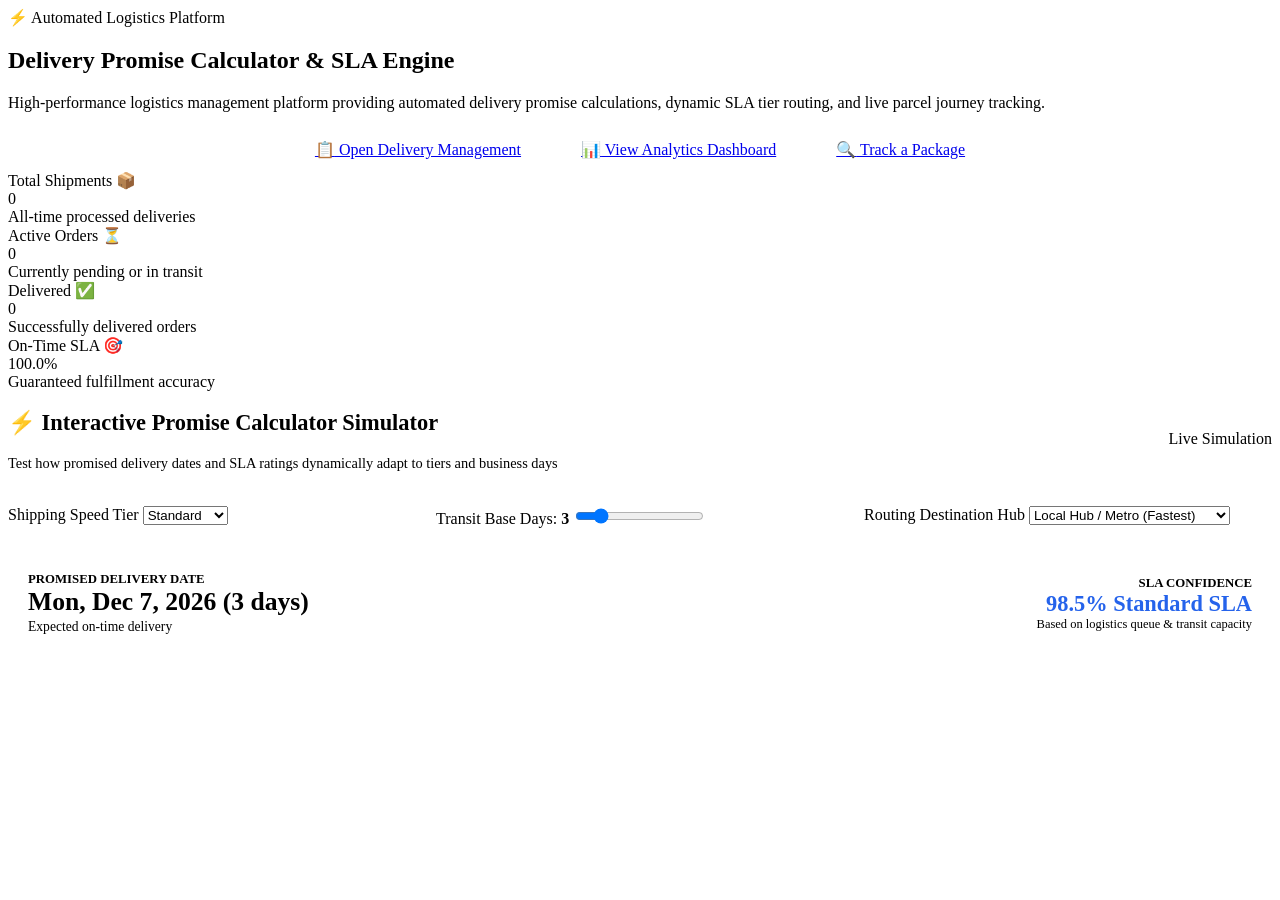
<file: src/main/resources/templates/index.html>
<!DOCTYPE html>
<html lang="en" xmlns:th="http://www.thymeleaf.org">
<head>
    <meta charset="UTF-8">
    <meta name="viewport" content="width=device-width, initial-scale=1.0">
    <title>Delivery Promise Calculator - Enterprise Logistics Platform</title>
    <link rel="stylesheet" th:href="@{/css/styles.css}">
</head>
<body>
    <div th:replace="~{fragments/navbar :: navbar('home')}"></div>

    <div class="container">
        <!-- Hero Section -->
        <section class="hero">
            <div class="hero-tag">
                <span>⚡</span> Automated Logistics Platform
            </div>
            <h1 class="hero-title">
                Delivery Promise <span class="gradient-text">Calculator & SLA Engine</span>
            </h1>
            <p class="hero-desc">
                High-performance logistics management platform providing automated delivery promise calculations, 
                dynamic SLA tier routing, and live parcel journey tracking.
            </p>

            <div style="display: flex; gap: 12px; justify-content: center; flex-wrap: wrap;">
                <a href="/deliveries" class="btn btn-primary" style="font-size: 1rem; padding: 12px 24px;">
                    <span>📋</span> Open Delivery Management
                </a>
                <a href="/dashboard" class="btn btn-secondary" style="font-size: 1rem; padding: 12px 24px;">
                    <span>📊</span> View Analytics Dashboard
                </a>
                <a href="/track" class="btn btn-secondary" style="font-size: 1rem; padding: 12px 24px;">
                    <span>🔍</span> Track a Package
                </a>
            </div>
        </section>

        <!-- KPI Metrics Grid -->
        <div class="kpi-grid">
            <div class="kpi-card">
                <div class="kpi-header">
                    <span class="kpi-label">Total Shipments</span>
                    <span class="kpi-icon">📦</span>
                </div>
                <div class="kpi-value" th:text="${total}">0</div>
                <div class="kpi-meta">All-time processed deliveries</div>
            </div>

            <div class="kpi-card">
                <div class="kpi-header">
                    <span class="kpi-label">Active Orders</span>
                    <span class="kpi-icon">⏳</span>
                </div>
                <div class="kpi-value" th:text="${pending}">0</div>
                <div class="kpi-meta">Currently pending or in transit</div>
            </div>

            <div class="kpi-card">
                <div class="kpi-header">
                    <span class="kpi-label">Delivered</span>
                    <span class="kpi-icon">✅</span>
                </div>
                <div class="kpi-value" th:text="${delivered}">0</div>
                <div class="kpi-meta">Successfully delivered orders</div>
            </div>

            <div class="kpi-card">
                <div class="kpi-header">
                    <span class="kpi-label">On-Time SLA</span>
                    <span class="kpi-icon">🎯</span>
                </div>
                <div class="kpi-value">
                    <span th:text="${slaRate}">100.0</span>%
                </div>
                <div class="kpi-meta">Guaranteed fulfillment accuracy</div>
            </div>
        </div>

        <!-- Interactive Promise Date Calculator Simulator Widget -->
        <div class="calc-simulator">
            <div style="display: flex; align-items: center; justify-content: space-between; margin-bottom: 20px; flex-wrap: wrap; gap: 12px;">
                <div>
                    <h2 style="font-size: 1.4rem; font-weight: 800;">⚡ Interactive Promise Calculator Simulator</h2>
                    <p style="color: var(--text-secondary); font-size: 0.9rem;">Test how promised delivery dates and SLA ratings dynamically adapt to tiers and business days</p>
                </div>
                <span class="hero-tag" style="margin: 0;">Live Simulation</span>
            </div>

            <div style="display: grid; grid-template-columns: repeat(auto-fit, minmax(240px, 1fr)); gap: 20px; margin-bottom: 24px;">
                <div class="form-group">
                    <label class="form-label">Shipping Speed Tier</label>
                    <select id="simTier" onchange="runSim()">
                        <option value="STANDARD" selected>Standard</option>
                        <option value="EXPRESS">Express</option>
                        <option value="SAME_DAY">Same Day</option>
                        <option value="ECONOMY">Economy</option>
                    </select>
                </div>

                <div class="form-group">
                    <label class="form-label">Transit Base Days: <span id="daysVal" style="font-weight: 800; color: var(--primary);">3</span></label>
                    <input type="range" id="simDays" min="1" max="14" value="3" oninput="document.getElementById('daysVal').innerText = this.value; runSim();">
                </div>

                <div class="form-group">
                    <label class="form-label">Routing Destination Hub</label>
                    <select id="simZone" onchange="runSim()">
                        <option value="Metro">Local Hub / Metro (Fastest)</option>
                        <option value="Regional">Regional Tier-2 City (+1 day)</option>
                        <option value="Outstation">Outstation / Remote (+2 days)</option>
                    </select>
                </div>
            </div>

            <!-- Calculated Output Preview Box -->
            <div style="background: var(--bg-surface); border: 1px solid var(--border-color); border-radius: var(--radius-md); padding: 20px; display: flex; align-items: center; justify-content: space-between; flex-wrap: wrap; gap: 16px;">
                <div>
                    <div style="font-size: 0.8rem; font-weight: 700; color: var(--text-muted); text-transform: uppercase;">Promised Delivery Date</div>
                    <div id="simDate" style="font-size: 1.6rem; font-weight: 800; color: var(--primary);">Calculating...</div>
                    <div id="simDesc" style="font-size: 0.85rem; color: var(--text-secondary); margin-top: 2px;">Expected on-time delivery</div>
                </div>

                <div style="text-align: right;">
                    <div style="font-size: 0.8rem; font-weight: 700; color: var(--text-muted); text-transform: uppercase;">SLA Confidence</div>
                    <div id="simConfidence" style="font-size: 1.4rem; font-weight: 800; color: var(--status-delivered);">99.4% Low Risk</div>
                    <div style="font-size: 0.78rem; color: var(--text-muted);">Based on logistics queue & transit capacity</div>
                </div>
            </div>
        </div>


    </div>

    <script>
        function runSim() {
            const tier = document.getElementById('simTier').value;
            let days = parseInt(document.getElementById('simDays').value, 10);
            const zone = document.getElementById('simZone').value;

            if (zone === 'Regional') days += 1;
            if (zone === 'Outstation') days += 2;

            let finalDays = days;
            if (tier === 'SAME_DAY') finalDays = 0;
            else if (tier === 'EXPRESS') finalDays = Math.max(1, Math.min(days, 2));
            else if (tier === 'ECONOMY') finalDays = days + 2;

            const target = new Date();
            target.setDate(target.getDate() + finalDays);

            const options = { weekday: 'short', year: 'numeric', month: 'short', day: 'numeric' };
            document.getElementById('simDate').innerText = target.toLocaleDateString('en-US', options) + ' (' + finalDays + ' days)';

            if (finalDays <= 1) {
                document.getElementById('simConfidence').innerText = '99.8% Priority Fast Track';
                document.getElementById('simConfidence').style.color = '#059669';
            } else if (finalDays <= 4) {
                document.getElementById('simConfidence').innerText = '98.5% Standard SLA';
                document.getElementById('simConfidence').style.color = '#2563eb';
            } else {
                document.getElementById('simConfidence').innerText = '94.2% Surface Cargo';
                document.getElementById('simConfidence').style.color = '#d97706';
            }
        }
        runSim();
    </script>
</body>
</html>
</file>
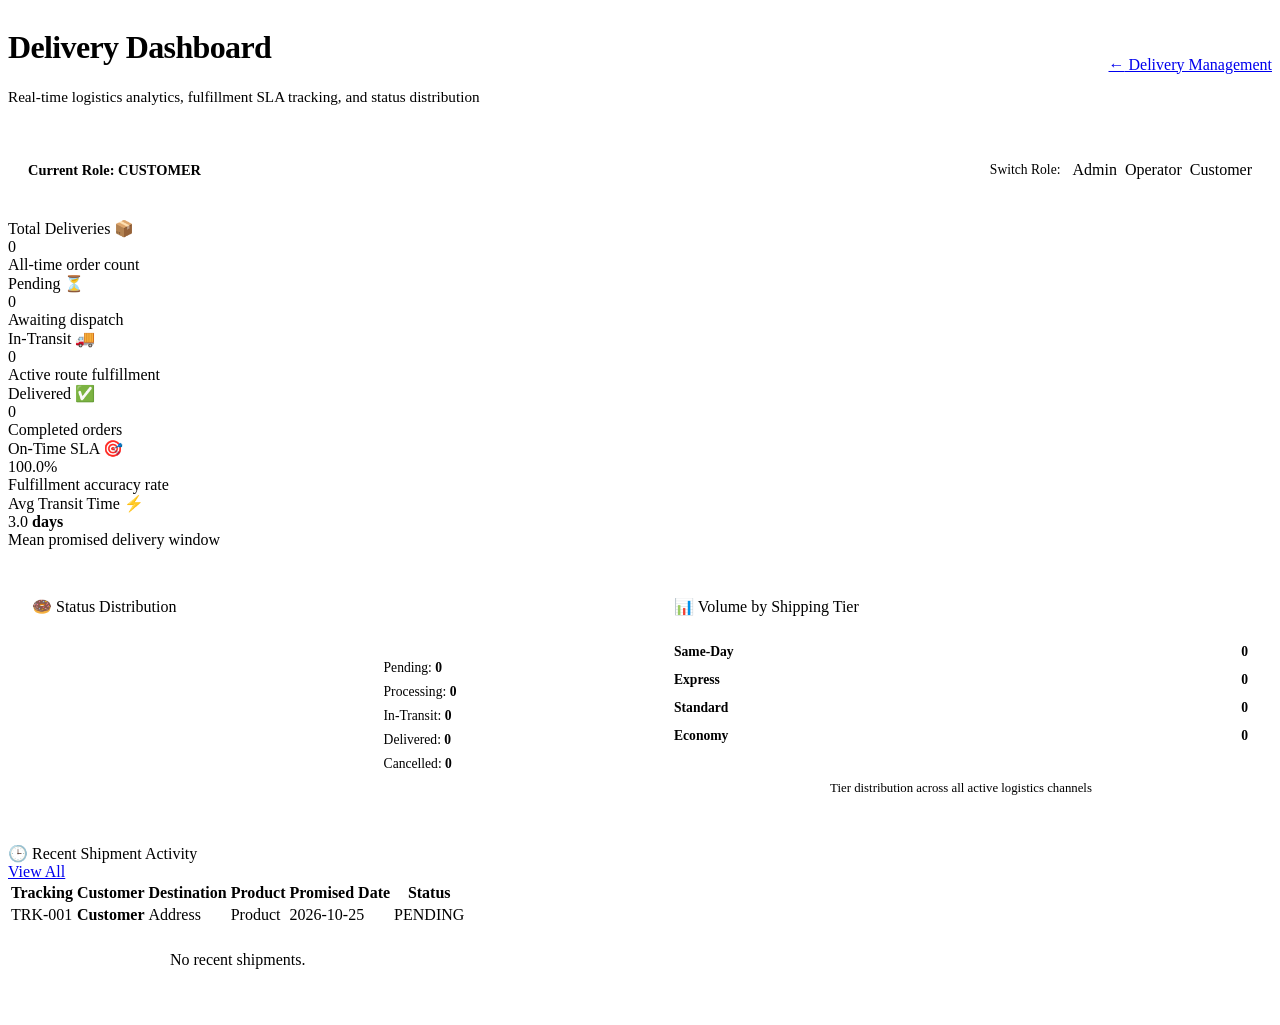
<file: src/main/resources/templates/dashboard.html>
<!DOCTYPE html>
<html lang="en" xmlns:th="http://www.thymeleaf.org">
<head>
    <meta charset="UTF-8">
    <meta name="viewport" content="width=device-width, initial-scale=1.0">
    <title>Delivery Dashboard - PromiseFlow</title>
    <link rel="stylesheet" th:href="@{/css/styles.css}">
    <style>
        .chart-grid {
            display: grid;
            grid-template-columns: repeat(auto-fit, minmax(320px, 1fr));
            gap: 20px;
            margin: 24px 0;
        }
        .chart-card {
            background: var(--bg-card);
            border: 1px solid var(--border-color);
            border-radius: var(--radius-md);
            padding: 24px;
            display: flex;
            flex-direction: column;
            justify-content: space-between;
        }
        .bar-row {
            display: flex;
            align-items: center;
            gap: 12px;
            margin-bottom: 12px;
            font-size: 0.85rem;
        }
        .bar-label {
            width: 90px;
            font-weight: 600;
            color: var(--text-secondary);
        }
        .bar-track {
            flex: 1;
            height: 12px;
            background: var(--bg-surface);
            border-radius: var(--radius-full);
            overflow: hidden;
            border: 1px solid var(--border-color);
        }
        .bar-fill {
            height: 100%;
            border-radius: var(--radius-full);
            transition: width 0.6s ease;
        }
    </style>
</head>
<body>
    <div th:replace="~{fragments/navbar :: navbar('dashboard')}"></div>

    <div class="container">
        <!-- Header -->
        <div style="display: flex; align-items: center; justify-content: space-between; flex-wrap: wrap; gap: 14px; margin-bottom: 24px;">
            <div>
                <h1 style="font-size: 2rem; font-weight: 800; letter-spacing: -0.02em;">Delivery Dashboard</h1>
                <p style="color: var(--text-secondary); font-size: 0.95rem;">Real-time logistics analytics, fulfillment SLA tracking, and status distribution</p>
            </div>
            <a href="/deliveries" class="btn btn-secondary">
                <span>←</span> Delivery Management
            </a>
        </div>

        <!-- Role Switching Bar (Maintains existing role-bar & role-badge classes) -->
        <div class="card" style="padding: 16px 20px; margin-bottom: 24px; display: flex; align-items: center; justify-content: space-between; flex-wrap: wrap; gap: 12px;">
            <div style="font-size: 0.9rem; font-weight: 600;">
                Current Role: <strong class="role-badge" th:text="${role}">CUSTOMER</strong>
            </div>

            <div style="display: flex; align-items: center; gap: 8px;">
                <span style="color: var(--text-muted); font-size: 0.85rem; margin-right: 4px;">Switch Role:</span>
                <a th:href="@{/role(role='ADMIN', redirect='/dashboard')}" class="btn btn-sm btn-secondary" th:classappend="${role == 'ADMIN'} ? 'btn-primary' : ''">Admin</a>
                <a th:href="@{/role(role='OPERATIONS', redirect='/dashboard')}" class="btn btn-sm btn-secondary" th:classappend="${role == 'OPERATIONS'} ? 'btn-primary' : ''">Operator</a>
                <a th:href="@{/role(role='CUSTOMER', redirect='/dashboard')}" class="btn btn-sm btn-secondary" th:classappend="${role == 'CUSTOMER'} ? 'btn-primary' : ''">Customer</a>
            </div>
        </div>

        <!-- Primary KPI Cards (Maintains cards, card, number classes for backwards compatibility) -->
        <div class="cards kpi-grid">
            <div class="card kpi-card">
                <div class="kpi-header">
                    <span class="kpi-label">Total Deliveries</span>
                    <span class="kpi-icon">📦</span>
                </div>
                <div class="number kpi-value" th:text="${total}">0</div>
                <div class="kpi-meta">All-time order count</div>
            </div>

            <div class="card kpi-card">
                <div class="kpi-header">
                    <span class="kpi-label">Pending</span>
                    <span class="kpi-icon">⏳</span>
                </div>
                <div class="number kpi-value" th:text="${pending}">0</div>
                <div class="kpi-meta">Awaiting dispatch</div>
            </div>

            <div class="card kpi-card">
                <div class="kpi-header">
                    <span class="kpi-label">In-Transit</span>
                    <span class="kpi-icon">🚚</span>
                </div>
                <div class="kpi-value" th:text="${shipped}">0</div>
                <div class="kpi-meta">Active route fulfillment</div>
            </div>

            <div class="card kpi-card">
                <div class="kpi-header">
                    <span class="kpi-label">Delivered</span>
                    <span class="kpi-icon">✅</span>
                </div>
                <div class="number kpi-value" th:text="${delivered}">0</div>
                <div class="kpi-meta">Completed orders</div>
            </div>

            <div class="card kpi-card">
                <div class="kpi-header">
                    <span class="kpi-label">On-Time SLA</span>
                    <span class="kpi-icon">🎯</span>
                </div>
                <div class="kpi-value"><span th:text="${slaRate}">100.0</span>%</div>
                <div class="kpi-meta">Fulfillment accuracy rate</div>
            </div>

            <div class="card kpi-card">
                <div class="kpi-header">
                    <span class="kpi-label">Avg Transit Time</span>
                    <span class="kpi-icon">⚡</span>
                </div>
                <div class="kpi-value"><span th:text="${avgDays}">3.0</span> <span style="font-size: 1rem; font-weight: 600;">days</span></div>
                <div class="kpi-meta">Mean promised delivery window</div>
            </div>
        </div>

        <!-- Interactive Charts & Breakdowns -->
        <div class="chart-grid">
            <!-- Chart 1: Status Distribution -->
            <div class="chart-card">
                <div class="card-title" style="margin-bottom: 20px;">
                    <span>🍩</span> Status Distribution
                </div>

                <div style="display: flex; align-items: center; justify-content: center; gap: 24px; flex-wrap: wrap;">
                    <!-- Pure SVG Donut Chart -->
                    <svg width="160" height="160" viewBox="0 0 42 42" style="transform: rotate(-90deg);">
                        <circle cx="21" cy="21" r="15.915" fill="transparent" stroke="var(--bg-surface)" stroke-width="5"></circle>
                        <!-- Segments calculated via JS -->
                        <circle id="donutDelivered" cx="21" cy="21" r="15.915" fill="transparent" stroke="var(--status-delivered)" stroke-width="5" stroke-dasharray="0 100" stroke-dashoffset="0"></circle>
                        <circle id="donutShipped" cx="21" cy="21" r="15.915" fill="transparent" stroke="var(--status-shipped)" stroke-width="5" stroke-dasharray="0 100" stroke-dashoffset="0"></circle>
                        <circle id="donutProcessing" cx="21" cy="21" r="15.915" fill="transparent" stroke="var(--status-processing)" stroke-width="5" stroke-dasharray="0 100" stroke-dashoffset="0"></circle>
                        <circle id="donutPending" cx="21" cy="21" r="15.915" fill="transparent" stroke="var(--status-pending)" stroke-width="5" stroke-dasharray="0 100" stroke-dashoffset="0"></circle>
                    </svg>

                    <div style="display: flex; flex-direction: column; gap: 8px; font-size: 0.85rem;">
                        <div style="display: flex; align-items: center; gap: 8px;">
                            <span style="width: 10px; height: 10px; border-radius: 50%; background: var(--status-pending);"></span>
                            <span>Pending: <strong th:text="${pending}">0</strong></span>
                        </div>
                        <div style="display: flex; align-items: center; gap: 8px;">
                            <span style="width: 10px; height: 10px; border-radius: 50%; background: var(--status-processing);"></span>
                            <span>Processing: <strong th:text="${processing}">0</strong></span>
                        </div>
                        <div style="display: flex; align-items: center; gap: 8px;">
                            <span style="width: 10px; height: 10px; border-radius: 50%; background: var(--status-shipped);"></span>
                            <span>In-Transit: <strong th:text="${shipped}">0</strong></span>
                        </div>
                        <div style="display: flex; align-items: center; gap: 8px;">
                            <span style="width: 10px; height: 10px; border-radius: 50%; background: var(--status-delivered);"></span>
                            <span>Delivered: <strong th:text="${delivered}">0</strong></span>
                        </div>
                        <div style="display: flex; align-items: center; gap: 8px;">
                            <span style="width: 10px; height: 10px; border-radius: 50%; background: var(--status-cancelled);"></span>
                            <span>Cancelled: <strong th:text="${cancelled}">0</strong></span>
                        </div>
                    </div>
                </div>
            </div>

            <!-- Chart 2: Shipping Tier Breakdown -->
            <div class="chart-card">
                <div class="card-title" style="margin-bottom: 20px;">
                    <span>📊</span> Volume by Shipping Tier
                </div>

                <div>
                    <div class="bar-row">
                        <span class="bar-label">Same-Day</span>
                        <div class="bar-track">
                            <div class="bar-fill" id="fillSameDay" style="background: #ec4899; width: 0%;"></div>
                        </div>
                        <span style="font-weight: 700; width: 30px; text-align: right;" th:text="${sameDayCount}">0</span>
                    </div>

                    <div class="bar-row">
                        <span class="bar-label">Express</span>
                        <div class="bar-track">
                            <div class="bar-fill" id="fillExpress" style="background: var(--primary); width: 0%;"></div>
                        </div>
                        <span style="font-weight: 700; width: 30px; text-align: right;" th:text="${expressCount}">0</span>
                    </div>

                    <div class="bar-row">
                        <span class="bar-label">Standard</span>
                        <div class="bar-track">
                            <div class="bar-fill" id="fillStandard" style="background: #3b82f6; width: 0%;"></div>
                        </div>
                        <span style="font-weight: 700; width: 30px; text-align: right;" th:text="${standardCount}">0</span>
                    </div>

                    <div class="bar-row">
                        <span class="bar-label">Economy</span>
                        <div class="bar-track">
                            <div class="bar-fill" id="fillEconomy" style="background: #10b981; width: 0%;"></div>
                        </div>
                        <span style="font-weight: 700; width: 30px; text-align: right;" th:text="${economyCount}">0</span>
                    </div>
                </div>

                <div style="margin-top: 18px; font-size: 0.8rem; color: var(--text-muted); text-align: center;">
                    Tier distribution across all active logistics channels
                </div>
            </div>
        </div>

        <!-- Recent Deliveries Feed -->
        <div class="card" style="margin-bottom: 30px;">
            <div class="card-header">
                <div class="card-title">
                    <span>🕒</span> Recent Shipment Activity
                </div>
                <a href="/deliveries" class="btn btn-sm btn-secondary">View All</a>
            </div>

            <div class="table-container">
                <table>
                    <thead>
                    <tr>
                        <th>Tracking</th>
                        <th>Customer</th>
                        <th>Destination</th>
                        <th>Product</th>
                        <th>Promised Date</th>
                        <th>Status</th>
                    </tr>
                    </thead>
                    <tbody>
                    <tr th:each="item : ${recentDeliveries}">
                        <td>
                            <a th:href="@{'/track/' + ${item.trackingNumber}}" class="tracking-chip">
                                <span th:text="${item.trackingNumber}">TRK-001</span>
                            </a>
                        </td>
                        <td th:text="${item.customerName}" style="font-weight: 600;">Customer</td>
                        <td th:text="${item.deliveryAddress}" style="color: var(--text-secondary);">Address</td>
                        <td th:text="${item.productName}">Product</td>
                        <td th:text="${item.promisedDate}">2026-10-25</td>
                        <td>
                            <span class="status-badge"
                                  th:classappend="${item.status == 'PENDING'} ? 'pending' : (${item.status == 'PROCESSING'} ? 'processing' : (${item.status == 'SHIPPED'} ? 'shipped' : (${item.status == 'DELIVERED'} ? 'delivered' : 'cancelled')))">
                                <span class="status-dot"></span>
                                <span th:text="${item.status}">PENDING</span>
                            </span>
                        </td>
                    </tr>
                    <tr th:if="${#lists.isEmpty(recentDeliveries)}">
                        <td colspan="6" style="text-align: center; color: var(--text-muted); padding: 24px;">No recent shipments.</td>
                    </tr>
                    </tbody>
                </table>
            </div>
        </div>
    </div>

    <script th:inline="javascript">
        /*<![CDATA[*/
        const total = /*[[${total}]]*/ 0;
        const pending = /*[[${pending}]]*/ 0;
        const processing = /*[[${processing}]]*/ 0;
        const shipped = /*[[${shipped}]]*/ 0;
        const delivered = /*[[${delivered}]]*/ 0;

        const sameDay = /*[[${sameDayCount}]]*/ 0;
        const express = /*[[${expressCount}]]*/ 0;
        const standard = /*[[${standardCount}]]*/ 0;
        const economy = /*[[${economyCount}]]*/ 0;

        // Render Donut Chart
        if (total > 0) {
            const pPct = (pending / total) * 100;
            const prPct = (processing / total) * 100;
            const sPct = (shipped / total) * 100;
            const dPct = (delivered / total) * 100;

            let offset = 0;
            const setCircle = (id, pct) => {
                const el = document.getElementById(id);
                if (el) {
                    el.setAttribute('stroke-dasharray', `${pct} ${100 - pct}`);
                    el.setAttribute('stroke-dashoffset', `${-offset}`);
                    offset += pct;
                }
            };
            setCircle('donutDelivered', dPct);
            setCircle('donutShipped', sPct);
            setCircle('donutProcessing', prPct);
            setCircle('donutPending', pPct);
        }

        // Render Bar Chart
        const maxTier = Math.max(sameDay, express, standard, economy, 1);
        document.getElementById('fillSameDay').style.width = `${(sameDay / maxTier) * 100}%`;
        document.getElementById('fillExpress').style.width = `${(express / maxTier) * 100}%`;
        document.getElementById('fillStandard').style.width = `${(standard / maxTier) * 100}%`;
        document.getElementById('fillEconomy').style.width = `${(economy / maxTier) * 100}%`;
        /*]]>*/
    </script>
</body>
</html>
</file>
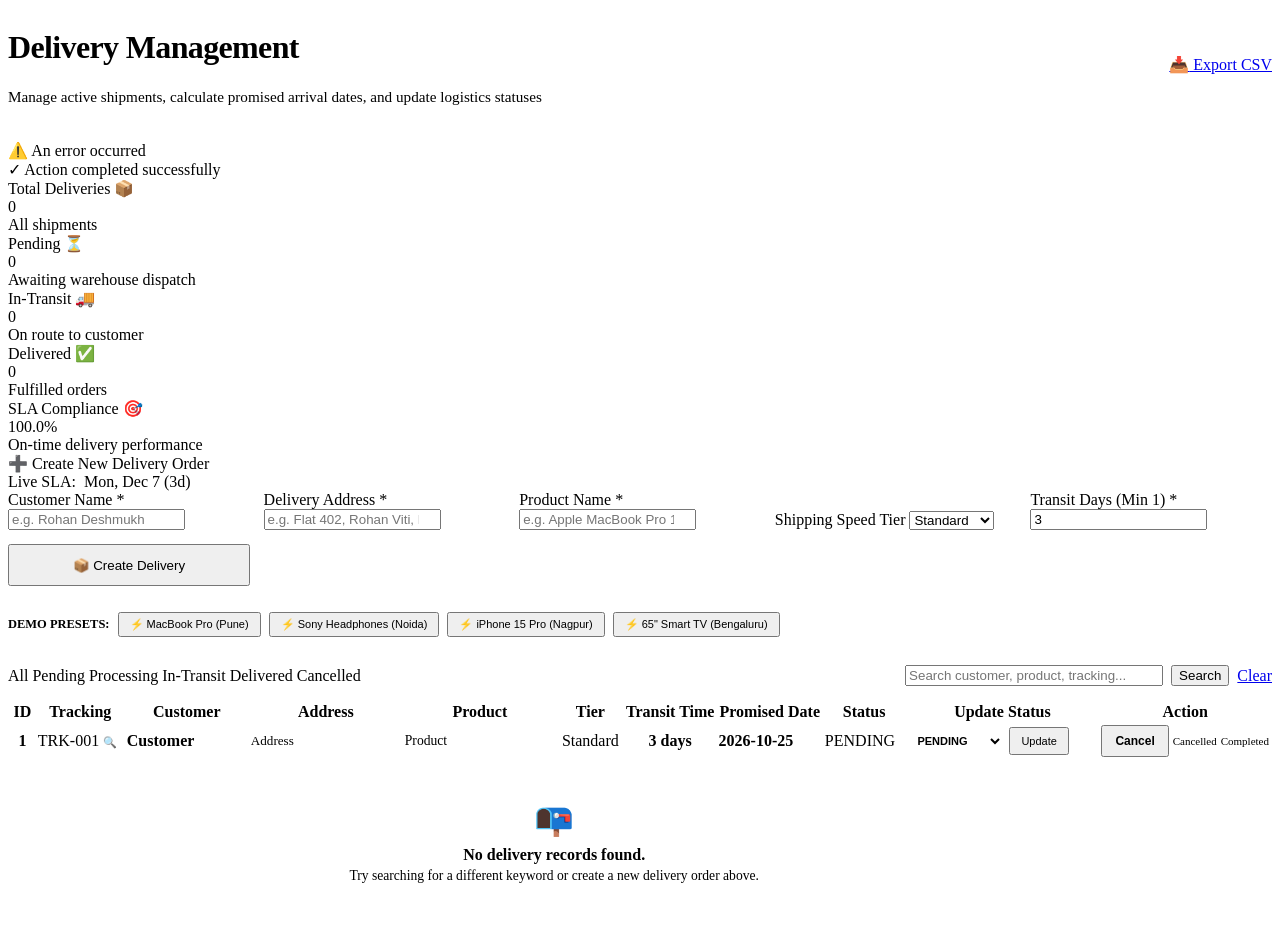
<file: src/main/resources/templates/deliveries.html>
<!DOCTYPE html>
<html lang="en" xmlns:th="http://www.thymeleaf.org">
<head>
    <meta charset="UTF-8">
    <meta name="viewport" content="width=device-width, initial-scale=1.0">
    <title>Delivery Management - PromiseFlow</title>
    <link rel="stylesheet" th:href="@{/css/styles.css}">
    <style>
        .form-grid {
            display: grid;
            grid-template-columns: repeat(auto-fit, minmax(200px, 1fr));
            gap: 14px;
            align-items: end;
        }
        .action-row {
            display: flex;
            align-items: center;
            justify-content: space-between;
            flex-wrap: wrap;
            gap: 12px;
            margin: 20px 0 14px;
        }
    </style>
</head>
<body>
    <div th:replace="~{fragments/navbar :: navbar('deliveries')}"></div>

    <div class="container">
        <!-- Header -->
        <div style="display: flex; align-items: center; justify-content: space-between; flex-wrap: wrap; gap: 14px; margin-bottom: 20px;">
            <div>
                <h1 style="font-size: 2rem; font-weight: 800; letter-spacing: -0.02em;">Delivery Management</h1>
                <p style="color: var(--text-secondary); font-size: 0.95rem;">Manage active shipments, calculate promised arrival dates, and update logistics statuses</p>
            </div>

            <div style="display: flex; gap: 8px;">
                <a href="/deliveries/export" class="btn btn-secondary btn-sm" title="Export records to CSV">
                    <span>📥</span> Export CSV
                </a>
            </div>
        </div>

        <!-- Flash Messages -->
        <div th:if="${error != null}" class="alert alert-error">
            <span>⚠️</span> <span th:text="${error}">An error occurred</span>
        </div>
        <div th:if="${success != null}" class="alert alert-success">
            <span>✓</span> <span th:text="${success}">Action completed successfully</span>
        </div>

        <!-- Summary KPIs -->
        <div class="kpi-grid">
            <div class="kpi-card">
                <div class="kpi-header">
                    <span class="kpi-label">Total Deliveries</span>
                    <span class="kpi-icon">📦</span>
                </div>
                <div class="kpi-value" th:text="${total}">0</div>
                <div class="kpi-meta">All shipments</div>
            </div>

            <div class="kpi-card">
                <div class="kpi-header">
                    <span class="kpi-label">Pending</span>
                    <span class="kpi-icon">⏳</span>
                </div>
                <div class="kpi-value" th:text="${pending}">0</div>
                <div class="kpi-meta">Awaiting warehouse dispatch</div>
            </div>

            <div class="kpi-card">
                <div class="kpi-header">
                    <span class="kpi-label">In-Transit</span>
                    <span class="kpi-icon">🚚</span>
                </div>
                <div class="kpi-value" th:text="${shipped}">0</div>
                <div class="kpi-meta">On route to customer</div>
            </div>

            <div class="kpi-card">
                <div class="kpi-header">
                    <span class="kpi-label">Delivered</span>
                    <span class="kpi-icon">✅</span>
                </div>
                <div class="kpi-value" th:text="${delivered}">0</div>
                <div class="kpi-meta">Fulfilled orders</div>
            </div>

            <div class="kpi-card">
                <div class="kpi-header">
                    <span class="kpi-label">SLA Compliance</span>
                    <span class="kpi-icon">🎯</span>
                </div>
                <div class="kpi-value">
                    <span th:text="${slaRate}">100.0</span>%
                </div>
                <div class="kpi-meta">On-time delivery performance</div>
            </div>
        </div>

        <!-- Create Delivery Card (Contains the FIRST button[type='submit'] to maintain Selenium test compatibility) -->
        <div class="card" style="margin-bottom: 28px;">
            <div class="card-header">
                <div class="card-title">
                    <span>➕</span> Create New Delivery Order
                </div>
                <div id="livePromiseBadge" class="hero-tag" style="margin: 0;">
                    Live SLA: <span id="previewPromisedText" style="margin-left: 4px;">Calculating...</span>
                </div>
            </div>

            <form th:action="@{/deliveries}" th:object="${delivery}" method="post">
                <div class="form-grid">
                    <div class="form-group">
                        <label class="form-label" for="customerName">Customer Name *</label>
                        <input type="text" id="customerName" th:field="*{customerName}" list="customerOptions" placeholder="e.g. Rohan Deshmukh" required>
                    </div>

                    <div class="form-group">
                        <label class="form-label" for="deliveryAddress">Delivery Address *</label>
                        <input type="text" id="deliveryAddress" th:field="*{deliveryAddress}" list="addressOptions" placeholder="e.g. Flat 402, Rohan Viti, Baner Road, Pune 411045" required>
                    </div>

                    <div class="form-group">
                        <label class="form-label" for="productName">Product Name *</label>
                        <input type="text" id="productName" th:field="*{productName}" list="productOptions" placeholder="e.g. Apple MacBook Pro 16&quot; M3 Max" required>
                    </div>

                    <div class="form-group">
                        <label class="form-label" for="shippingTier">Shipping Speed Tier</label>
                        <select id="shippingTier" th:field="*{shippingTier}" onchange="updateLivePreview()">
                            <option value="STANDARD" selected>Standard</option>
                            <option value="EXPRESS">Express</option>
                            <option value="SAME_DAY">Same Day</option>
                            <option value="ECONOMY">Economy</option>
                        </select>
                    </div>

                    <div class="form-group">
                        <label class="form-label" for="deliveryDays">Transit Days (Min 1) *</label>
                        <input type="number" id="deliveryDays" th:field="*{deliveryDays}" min="1" value="3" placeholder="Days" required oninput="updateLivePreview()">
                    </div>

                    <div class="form-group">
                        <button type="submit" class="btn btn-primary" style="width: 100%; height: 42px;">
                            <span>📦</span> Create Delivery
                        </button>
                    </div>
                </div>

                <!-- Demo Presets Bar for Live Presentation -->
                <div style="display: flex; gap: 8px; flex-wrap: wrap; margin-top: 14px; padding-top: 12px; border-top: 1px dashed var(--border-color); align-items: center;">
                    <span style="font-size: 0.78rem; font-weight: 700; color: var(--text-muted); text-transform: uppercase;">Demo Presets:</span>
                    <button type="button" class="btn btn-secondary btn-sm" style="font-size: 11px; padding: 4px 10px;"
                            onclick="fillDemoPreset('Rohan Deshmukh', 'Flat 402, Rohan Viti, Baner Road, Pune, Maharashtra 411045', 'Apple MacBook Pro 16&quot; M3 Max (36GB RAM, 1TB SSD)', 'EXPRESS', 2)">
                        ⚡ MacBook Pro (Pune)
                    </button>
                    <button type="button" class="btn btn-secondary btn-sm" style="font-size: 11px; padding: 4px 10px;"
                            onclick="fillDemoPreset('Pooja Sharma', 'B-12, Godrej Woods, Sector 43, Noida, Uttar Pradesh 201303', 'Sony WH-1000XM5 Wireless Noise Cancelling Headphones', 'STANDARD', 3)">
                        ⚡ Sony Headphones (Noida)
                    </button>
                    <button type="button" class="btn btn-secondary btn-sm" style="font-size: 11px; padding: 4px 10px;"
                            onclick="fillDemoPreset('Aditya Verma', '204, Silver Oak Heights, Civil Lines, Nagpur, Maharashtra 440001', 'Apple iPhone 15 Pro Max 256GB Natural Titanium', 'SAME_DAY', 1)">
                        ⚡ iPhone 15 Pro (Nagpur)
                    </button>
                    <button type="button" class="btn btn-secondary btn-sm" style="font-size: 11px; padding: 4px 10px;"
                            onclick="fillDemoPreset('Ananya Iyer', '14/B, 3rd Cross, Indiranagar 1st Stage, Bengaluru, Karnataka 560038', 'Samsung 65&quot; Crystal 4K UHD Smart TV (2024 Model)', 'STANDARD', 4)">
                        ⚡ 65&quot; Smart TV (Bengaluru)
                    </button>
                </div>

                <!-- Datalists for Autocomplete -->
                <datalist id="customerOptions">
                    <option value="Rohan Deshmukh">
                    <option value="Pooja Sharma">
                    <option value="Ananya Iyer">
                    <option value="Aditya Verma">
                    <option value="Meera Nair">
                    <option value="Karan Malhotra">
                    <option value="Sneha Patel">
                    <option value="Vikramaditya Rao">
                    <option value="Tanya Sengupta">
                    <option value="Rahul Kulkarni">
                </datalist>

                <datalist id="addressOptions">
                    <option value="Flat 402, Rohan Viti, Baner Road, Pune, Maharashtra 411045">
                    <option value="B-12, Godrej Woods, Sector 43, Noida, Uttar Pradesh 201303">
                    <option value="14/B, 3rd Cross, Indiranagar 1st Stage, Bengaluru, Karnataka 560038">
                    <option value="204, Silver Oak Heights, Civil Lines, Nagpur, Maharashtra 440001">
                    <option value="Villa 7, Skyline Riveria, Marine Drive, Kochi, Kerala 682031">
                    <option value="C-302, DLF Phase 5, Golf Course Road, Gurugram, Haryana 122002">
                    <option value="A-501, Iscon Platinum, Bopal-Ambli Road, Ahmedabad, Gujarat 380058">
                    <option value="Plot 48, Jubilee Hills Road No. 36, Hyderabad, Telangana 500033">
                    <option value="82/1A, Ballygunge Circular Road, Kolkata, West Bengal 700019">
                    <option value="1102, Lodha Bellissimo, NM Joshi Marg, Lower Parel, Mumbai 400013">
                </datalist>

                <datalist id="productOptions">
                    <option value="Apple MacBook Pro 16&quot; M3 Max (36GB RAM, 1TB SSD)">
                    <option value="Apple iPhone 15 Pro Max 256GB Natural Titanium">
                    <option value="Sony WH-1000XM5 Wireless Noise Cancelling Headphones">
                    <option value="Samsung 65&quot; Crystal 4K UHD Smart TV (2024 Model)">
                    <option value="Dyson V12 Detect Slim Cordless Vacuum Cleaner">
                    <option value="Sony PlayStation 5 Slim Digital Edition (1TB SSD)">
                    <option value="LG 9 Kg AI Direct Drive Front Load Washing Machine">
                    <option value="Bose QuietComfort 45 Bluetooth Headphones">
                    <option value="Kindle Paperwhite Signature Edition (32GB)">
                    <option value="Philips HD9252 Digital Air Fryer (4.1 Liter)">
                </datalist>
            </form>
        </div>

        <!-- Filter Chips & Search Toolbar -->
        <div class="action-row">
            <!-- Filter Chips -->
            <div class="filter-bar">
                <a th:href="@{/deliveries(status='ALL')}" class="filter-chip" th:classappend="${selectedStatus == 'ALL'} ? 'active' : ''">All</a>
                <a th:href="@{/deliveries(status='PENDING')}" class="filter-chip" th:classappend="${selectedStatus == 'PENDING'} ? 'active' : ''">Pending</a>
                <a th:href="@{/deliveries(status='PROCESSING')}" class="filter-chip" th:classappend="${selectedStatus == 'PROCESSING'} ? 'active' : ''">Processing</a>
                <a th:href="@{/deliveries(status='SHIPPED')}" class="filter-chip" th:classappend="${selectedStatus == 'SHIPPED'} ? 'active' : ''">In-Transit</a>
                <a th:href="@{/deliveries(status='DELIVERED')}" class="filter-chip" th:classappend="${selectedStatus == 'DELIVERED'} ? 'active' : ''">Delivered</a>
                <a th:href="@{/deliveries(status='CANCELLED')}" class="filter-chip" th:classappend="${selectedStatus == 'CANCELLED'} ? 'active' : ''">Cancelled</a>
            </div>

            <!-- Search Form -->
            <form th:action="@{/deliveries}" method="get" style="display: flex; gap: 8px; align-items: center;">
                <input type="text" name="keyword" th:value="${keyword}" placeholder="Search customer, product, tracking..." style="width: 250px;">
                <button type="submit" class="btn btn-secondary btn-sm">Search</button>
                <a href="/deliveries" class="btn btn-secondary btn-sm" th:if="${keyword != null and !keyword.isEmpty()}">Clear</a>
            </form>
        </div>

        <!-- Delivery Records Table -->
        <div class="table-container">
            <table>
                <thead>
                <tr>
                    <th style="width: 45px; text-align: center;">ID</th>
                    <th style="white-space: nowrap; width: 110px;">Tracking</th>
                    <th style="min-width: 120px; white-space: nowrap;">Customer</th>
                    <th style="min-width: 150px; max-width: 200px;">Address</th>
                    <th style="min-width: 150px; max-width: 200px;">Product</th>
                    <th style="white-space: nowrap; text-align: center; width: 90px;">Tier</th>
                    <th style="white-space: nowrap; text-align: center; width: 90px;">Transit Time</th>
                    <th style="white-space: nowrap; width: 110px;">Promised Date</th>
                    <th style="white-space: nowrap; width: 115px;">Status</th>
                    <th th:if="${canUpdateStatus}" class="col-action" style="white-space: nowrap; min-width: 190px;">Update Status</th>
                    <th th:unless="${canUpdateStatus}" class="col-action" style="white-space: nowrap; min-width: 100px;">Action</th>
                </tr>
                </thead>

                <tbody>
                <tr th:each="delivery : ${deliveries}">
                    <td th:text="${delivery.id}" style="font-weight: 700; text-align: center;">1</td>

                    <td style="white-space: nowrap;">
                        <a th:href="@{'/track/' + ${delivery.trackingNumber}}" class="tracking-chip" title="Track Parcel">
                            <span th:text="${delivery.trackingNumber != null ? delivery.trackingNumber : 'TRK-' + delivery.id}">TRK-001</span>
                            <span style="font-size: 11px;">🔍</span>
                        </a>
                    </td>

                    <td th:text="${delivery.customerName}" style="font-weight: 600; white-space: nowrap;">Customer</td>

                    <td>
                        <div style="max-width: 170px; font-size: 0.82rem; color: var(--text-secondary); line-height: 1.35; overflow: hidden; display: -webkit-box; -webkit-line-clamp: 2; -webkit-box-orient: vertical;"
                             th:title="${delivery.deliveryAddress}"
                             th:text="${delivery.deliveryAddress}">
                            Address
                        </div>
                    </td>

                    <td>
                        <div style="max-width: 170px; font-size: 0.85rem; line-height: 1.35; overflow: hidden; display: -webkit-box; -webkit-line-clamp: 2; -webkit-box-orient: vertical;"
                             th:title="${delivery.productName}"
                             th:text="${delivery.productName}">
                            Product
                        </div>
                    </td>

                    <td style="text-align: center; white-space: nowrap;">
                        <span class="role-pill"
                              th:classappend="${delivery.shippingTier == 'EXPRESS' || delivery.shippingTier == 'SAME_DAY'} ? 'admin' : 'operations'"
                              th:text="${delivery.shippingTier == 'SAME_DAY' ? 'Same Day' : (delivery.shippingTier == 'EXPRESS' ? 'Express' : (delivery.shippingTier == 'ECONOMY' ? 'Economy' : 'Standard'))}">
                            Standard
                        </span>
                    </td>

                    <td style="text-align: center; font-weight: 600; white-space: nowrap;">
                        <span th:text="${delivery.deliveryDays} + (${delivery.deliveryDays == 1} ? ' day' : ' days')">3 days</span>
                    </td>

                    <td th:text="${delivery.promisedDate}" style="font-weight: 600; white-space: nowrap;">2026-10-25</td>

                    <td style="white-space: nowrap;">
                        <span class="status-badge"
                              th:classappend="${delivery.status == 'PENDING'} ? 'pending' : (${delivery.status == 'PROCESSING'} ? 'processing' : (${delivery.status == 'SHIPPED'} ? 'shipped' : (${delivery.status == 'DELIVERED'} ? 'delivered' : 'cancelled')))">
                            <span class="status-dot"></span>
                            <span th:text="${delivery.status}">PENDING</span>
                        </span>
                    </td>

                    <!-- Admin / Operations: Status Update Select Form -->
                    <td th:if="${canUpdateStatus}" class="col-action" style="white-space: nowrap;">
                        <form th:action="@{'/deliveries/' + ${delivery.id} + '/status'}" method="post" style="display: inline-flex; gap: 6px; align-items: center; margin: 0; flex-wrap: nowrap;">
                            <select name="status" style="padding: 4px 6px; font-size: 11px; width: 96px; height: 28px; border-radius: var(--radius-sm); border: 1px solid var(--border-color); background: var(--bg-surface); color: var(--text-main); font-weight: 600; cursor: pointer;">
                                <option value="PENDING" th:selected="${delivery.status == 'PENDING'}">PENDING</option>
                                <option value="PROCESSING" th:selected="${delivery.status == 'PROCESSING'}">PROCESSING</option>
                                <option value="SHIPPED" th:selected="${delivery.status == 'SHIPPED'}">SHIPPED</option>
                                <option value="DELIVERED" th:selected="${delivery.status == 'DELIVERED'}">DELIVERED</option>
                                <option value="CANCELLED" th:selected="${delivery.status == 'CANCELLED'}">CANCELLED</option>
                            </select>
                            <button type="submit" class="btn btn-sm btn-update" style="white-space: nowrap; flex-shrink: 0; height: 28px; padding: 3px 10px; font-size: 11px;">Update</button>
                        </form>
                    </td>

                    <!-- Customer: Cancel Button (if pending/processing) -->
                    <td th:unless="${canUpdateStatus}" class="col-action" style="white-space: nowrap;">
                        <form th:if="${delivery.status != 'CANCELLED' and delivery.status != 'DELIVERED'}"
                              th:action="@{'/deliveries/' + ${delivery.id} + '/cancel'}"
                              method="post" style="display:inline;">
                            <button type="submit" class="btn btn-danger btn-sm" style="padding: 5px 12px; font-size: 12px; font-weight: 600; height: 32px;">Cancel</button>
                        </form>
                        <span th:if="${delivery.status == 'CANCELLED'}" class="status-badge cancelled" style="font-size: 11px;">Cancelled</span>
                        <span th:if="${delivery.status == 'DELIVERED'}" class="status-badge delivered" style="font-size: 11px;">Completed</span>
                    </td>
                </tr>

                <tr th:if="${#lists.isEmpty(deliveries)}">
                    <td colspan="10" style="text-align: center; padding: 40px; color: var(--text-muted);">
                        <div style="font-size: 2rem; margin-bottom: 8px;">📭</div>
                        <div style="font-size: 1rem; font-weight: 600;">No delivery records found.</div>
                        <div style="font-size: 0.85rem; margin-top: 4px;">Try searching for a different keyword or create a new delivery order above.</div>
                    </td>
                </tr>
                </tbody>
            </table>
        </div>
    </div>

    <script>
        function fillDemoPreset(name, address, product, tier, days) {
            document.getElementById('customerName').value = name;
            document.getElementById('deliveryAddress').value = address;
            document.getElementById('productName').value = product;
            document.getElementById('shippingTier').value = tier;
            document.getElementById('deliveryDays').value = days;
            updateLivePreview();
        }

        function updateLivePreview() {
            const daysInput = document.getElementById('deliveryDays');
            let days = parseInt(daysInput.value, 10);
            if (isNaN(days) || days < 1) days = 1;

            const tier = document.getElementById('shippingTier').value;
            let finalDays = days;
            if (tier === 'SAME_DAY') finalDays = 0;
            else if (tier === 'EXPRESS') finalDays = Math.max(1, Math.min(days, 2));
            else if (tier === 'ECONOMY') finalDays = days + 2;

            const target = new Date();
            target.setDate(target.getDate() + finalDays);
            const options = { weekday: 'short', month: 'short', day: 'numeric' };
            document.getElementById('previewPromisedText').innerText = target.toLocaleDateString('en-US', options) + ' (' + finalDays + 'd)';
        }
        updateLivePreview();
    </script>
</body>
</html>
</file>
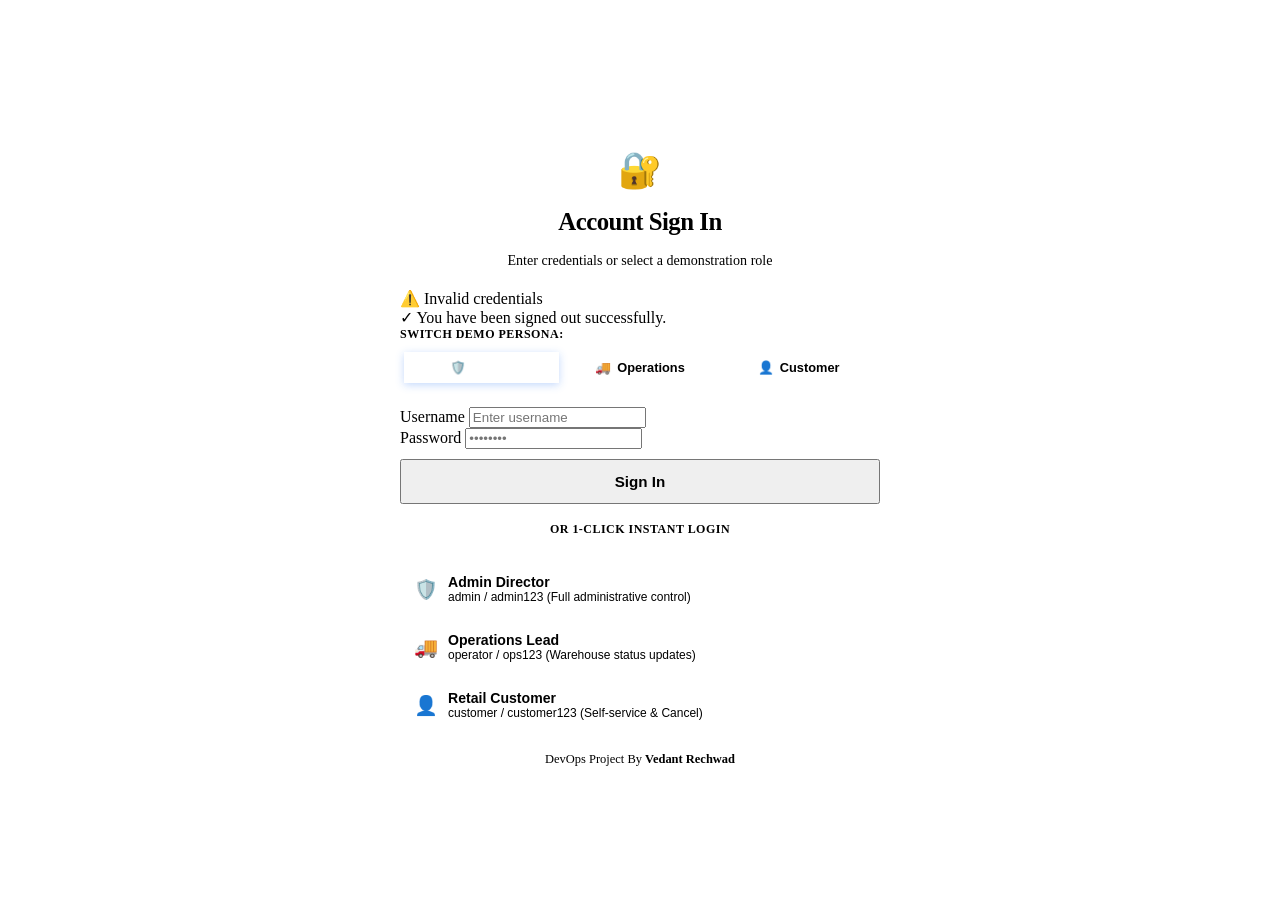
<file: src/main/resources/templates/login.html>
<!DOCTYPE html>
<html lang="en" xmlns:th="http://www.thymeleaf.org">
<head>
    <meta charset="UTF-8">
    <meta name="viewport" content="width=device-width, initial-scale=1.0">
    <title>Sign In - PromiseFlow Delivery Calculator</title>
    <link rel="stylesheet" th:href="@{/css/styles.css}">
    <style>
        .login-wrap {
            min-height: calc(100vh - 80px);
            display: flex;
            align-items: center;
            justify-content: center;
            padding: 40px 20px;
        }
        .login-card {
            background: var(--bg-card);
            border: 1px solid var(--border-color);
            border-radius: var(--radius-lg);
            padding: 36px;
            max-width: 480px;
            width: 100%;
            box-shadow: var(--shadow-lg);
            position: relative;
        }
        .login-card::before {
            content: "";
            position: absolute;
            top: 0; left: 0; right: 0;
            height: 4px;
            background: var(--primary-gradient);
            border-top-left-radius: var(--radius-lg);
            border-top-right-radius: var(--radius-lg);
        }
        .role-tabs {
            display: flex;
            background: var(--bg-surface);
            border: 1px solid var(--border-color);
            border-radius: var(--radius-sm);
            padding: 4px;
            gap: 4px;
            margin-bottom: 14px;
        }
        .role-tab {
            flex: 1;
            display: flex;
            align-items: center;
            justify-content: center;
            gap: 6px;
            padding: 8px 6px;
            background: transparent;
            border: none;
            border-radius: calc(var(--radius-sm) - 2px);
            font-size: 0.8rem;
            font-weight: 700;
            color: var(--text-secondary);
            cursor: pointer;
            transition: all 0.15s ease;
        }
        .role-tab:hover {
            color: var(--text-main);
            background: rgba(255, 255, 255, 0.05);
        }
        .role-tab.active {
            background: var(--primary);
            color: #ffffff;
            box-shadow: 0 2px 8px rgba(59, 130, 246, 0.3);
        }
        .flash-autofill {
            border-color: var(--primary) !important;
            background-color: var(--primary-light) !important;
            box-shadow: 0 0 10px rgba(59, 130, 246, 0.35) !important;
            transition: all 0.25s ease;
        }
        .quick-role-btn {
            display: flex;
            align-items: center;
            gap: 10px;
            padding: 10px 14px;
            background: var(--bg-surface);
            border: 1px solid var(--border-color);
            border-radius: var(--radius-sm);
            cursor: pointer;
            text-align: left;
            transition: all 0.15s ease;
            width: 100%;
            margin-bottom: 8px;
        }
        .quick-role-btn:hover {
            border-color: var(--primary);
            background: var(--primary-light);
            transform: translateY(-1px);
        }
    </style>
</head>
<body>
    <div th:replace="~{fragments/navbar :: navbar('login')}"></div>

    <div class="login-wrap">
        <div class="login-card">
            <div style="text-align: center; margin-bottom: 20px;">
                <div style="font-size: 2.2rem; margin-bottom: 6px;">🔐</div>
                <h1 style="font-size: 1.55rem; font-weight: 800; letter-spacing: -0.02em;">Account Sign In</h1>
                <p style="color: var(--text-secondary); font-size: 0.88rem;">Enter credentials or select a demonstration role</p>
            </div>

            <!-- Alerts -->
            <div th:if="${error != null}" class="alert alert-error">
                <span>⚠️</span> <span th:text="${error}">Invalid credentials</span>
            </div>
            <div th:if="${logout != null}" class="alert alert-success">
                <span>✓</span> <span>You have been signed out successfully.</span>
            </div>

            <!-- Role Selector Tabs -->
            <div style="margin-bottom: 20px;">
                <div style="font-size: 0.75rem; font-weight: 700; color: var(--text-muted); text-transform: uppercase; margin-bottom: 6px; letter-spacing: 0.04em;">
                    Switch Demo Persona:
                </div>
                <div class="role-tabs">
                    <button type="button" class="role-tab" id="tab-admin" onclick="selectDemoRole('admin', true)">
                        <span>🛡️</span> Admin
                    </button>
                    <button type="button" class="role-tab" id="tab-operator" onclick="selectDemoRole('operator', true)">
                        <span>🚚</span> Operations
                    </button>
                    <button type="button" class="role-tab" id="tab-customer" onclick="selectDemoRole('customer', true)">
                        <span>👤</span> Customer
                    </button>
                </div>
            </div>

            <!-- Sign In Form -->
            <form th:action="@{/login}" method="post">
                <input type="hidden" name="redirect" th:value="${redirect != null ? redirect : '/deliveries'}">

                <div class="form-group">
                    <label class="form-label" for="username">Username</label>
                    <input type="text" id="username" name="username" list="demoUsersList"
                           placeholder="Enter username"
                           onclick="autoFillActiveCredentials()"
                           onfocus="autoFillActiveCredentials()"
                           oninput="onUsernameChanged(this.value)"
                           autocomplete="off" required>
                </div>

                <div class="form-group">
                    <label class="form-label" for="password">Password</label>
                    <input type="password" id="password" name="password"
                           placeholder="••••••••"
                           onclick="autoFillActiveCredentials()"
                           onfocus="autoFillActiveCredentials()"
                           autocomplete="off" required>
                </div>

                <datalist id="demoUsersList">
                    <option value="admin">Admin Director (admin)</option>
                    <option value="operator">Operations Lead (operator)</option>
                    <option value="customer">Retail Customer (customer)</option>
                </datalist>

                <button type="submit" class="btn btn-primary" style="width: 100%; padding: 12px; margin-top: 10px; font-weight: 700; font-size: 0.95rem;">
                    Sign In
                </button>
            </form>

            <div style="margin: 26px 0 16px; border-top: 1px solid var(--border-color); position: relative; text-align: center;">
                <span style="position: relative; top: -11px; background: var(--bg-card); padding: 0 12px; font-size: 0.75rem; font-weight: 700; color: var(--text-muted); text-transform: uppercase; letter-spacing: 0.04em;">
                    Or 1-Click Instant Login
                </span>
            </div>

            <div>
                <button type="button" class="quick-role-btn" onclick="quickFill('admin', 'admin123')">
                    <span style="font-size: 1.2rem;">🛡️</span>
                    <div style="flex: 1;">
                        <div style="font-weight: 700; font-size: 0.88rem; color: var(--text-main);">Admin Director</div>
                        <div style="font-size: 0.75rem; color: var(--text-muted);">admin / admin123 (Full administrative control)</div>
                    </div>
                </button>

                <button type="button" class="quick-role-btn" onclick="quickFill('operator', 'ops123')">
                    <span style="font-size: 1.2rem;">🚚</span>
                    <div style="flex: 1;">
                        <div style="font-weight: 700; font-size: 0.88rem; color: var(--text-main);">Operations Lead</div>
                        <div style="font-size: 0.75rem; color: var(--text-muted);">operator / ops123 (Warehouse status updates)</div>
                    </div>
                </button>

                <button type="button" class="quick-role-btn" onclick="quickFill('customer', 'customer123')">
                    <span style="font-size: 1.2rem;">👤</span>
                    <div style="flex: 1;">
                        <div style="font-weight: 700; font-size: 0.88rem; color: var(--text-main);">Retail Customer</div>
                        <div style="font-size: 0.75rem; color: var(--text-muted);">customer / customer123 (Self-service & Cancel)</div>
                    </div>
                </button>
            </div>

            <div style="margin-top: 22px; text-align: center; font-size: 0.78rem; color: var(--text-muted);">
                DevOps Project By <strong>Vedant Rechwad</strong>
            </div>
        </div>
    </div>

    <script th:inline="javascript">
        const ROLE_DATA = {
            admin: {
                username: 'admin',
                password: 'admin123',
                title: 'Admin Director Access',
                icon: '🛡️'
            },
            operator: {
                username: 'operator',
                password: 'ops123',
                title: 'Operations Lead Access',
                icon: '🚚'
            },
            customer: {
                username: 'customer',
                password: 'customer123',
                title: 'Retail Customer Access',
                icon: '👤'
            }
        };

        /*<![CDATA[*/
        let serverTargetRole = /*[[${targetRole}]]*/ '';
        /*]]>*/

        let currentRole = (serverTargetRole || '').toLowerCase();
        if (!ROLE_DATA[currentRole]) {
            currentRole = 'admin';
        }

        function selectDemoRole(roleKey, fillNow) {
            if (!ROLE_DATA[roleKey]) roleKey = 'admin';
            currentRole = roleKey;

            ['admin', 'operator', 'customer'].forEach(r => {
                const tab = document.getElementById('tab-' + r);
                if (tab) {
                    if (r === roleKey) tab.classList.add('active');
                    else tab.classList.remove('active');
                }
            });

            if (fillNow) {
                fillInputs(d.username, d.password);
            }
        }

        function fillInputs(user, pass) {
            const uInput = document.getElementById('username');
            const pInput = document.getElementById('password');
            uInput.value = user;
            pInput.value = pass;

            [uInput, pInput].forEach(el => {
                el.classList.add('flash-autofill');
                setTimeout(() => el.classList.remove('flash-autofill'), 500);
            });
        }

        function autoFillActiveCredentials() {
            const d = ROLE_DATA[currentRole] || ROLE_DATA.admin;
            fillInputs(d.username, d.password);
        }

        function onUsernameChanged(val) {
            const v = (val || '').trim().toLowerCase();
            if (ROLE_DATA[v]) {
                selectDemoRole(v, false);
                document.getElementById('password').value = ROLE_DATA[v].password;
            }
        }

        function quickFill(user, pass) {
            fillInputs(user, pass);
            document.querySelector('form').submit();
        }

        window.addEventListener('DOMContentLoaded', () => {
            const urlParams = new URLSearchParams(window.location.search);
            const urlRole = urlParams.get('role');
            if (urlRole && ROLE_DATA[urlRole.toLowerCase()]) {
                selectDemoRole(urlRole.toLowerCase(), false);
            } else {
                selectDemoRole(currentRole, false);
            }
        });
    </script>
</body>
</html>
</file>
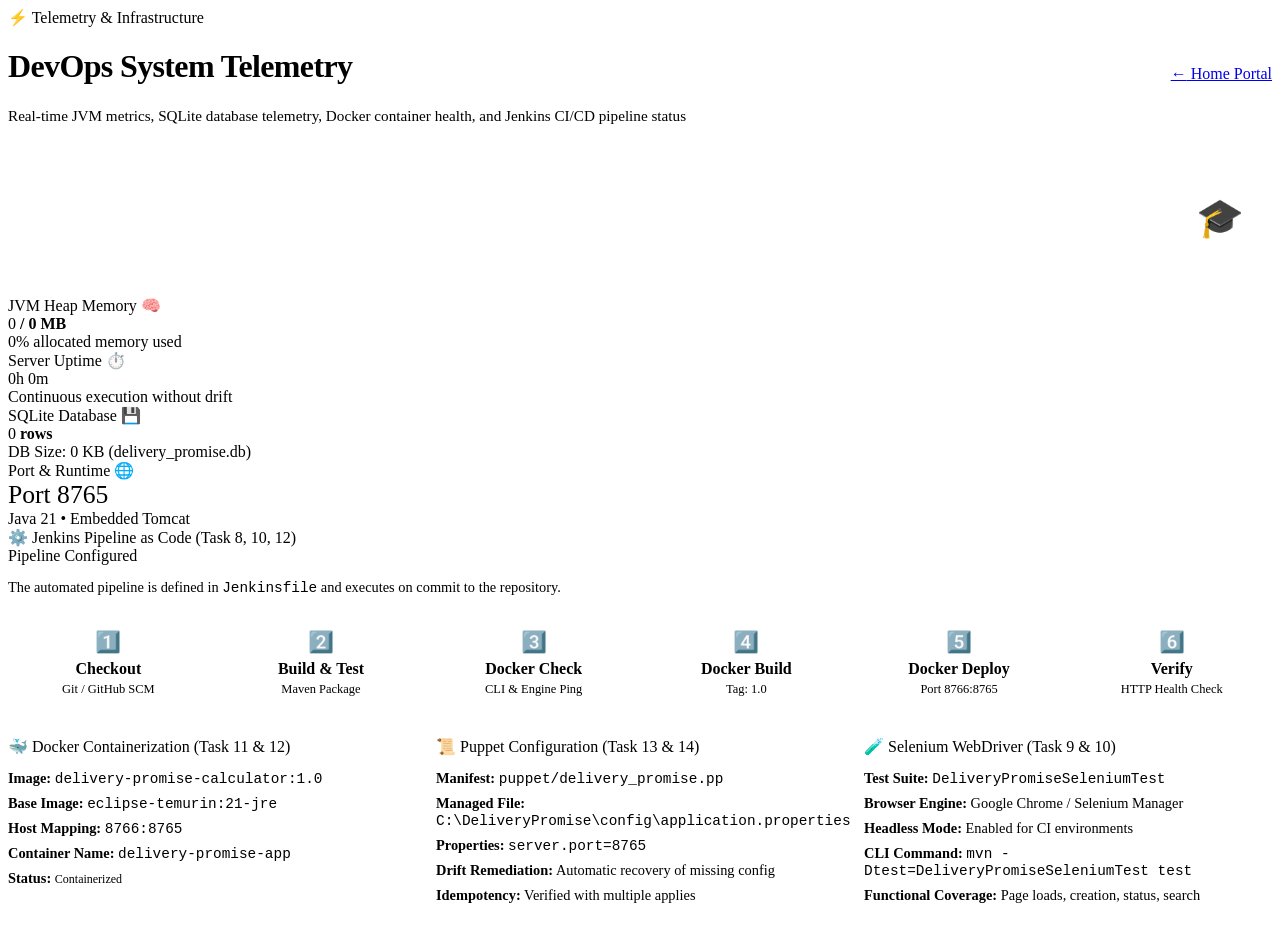
<file: src/main/resources/templates/system.html>
<!DOCTYPE html>
<html lang="en" xmlns:th="http://www.thymeleaf.org">
<head>
    <meta charset="UTF-8">
    <meta name="viewport" content="width=device-width, initial-scale=1.0">
    <title>DevOps System Telemetry - PromiseFlow</title>
    <link rel="stylesheet" th:href="@{/css/styles.css}">
    <style>
        .pipeline-stage {
            flex: 1;
            min-width: 150px;
            background: var(--bg-surface);
            border: 1px solid var(--border-color);
            border-radius: var(--radius-sm);
            padding: 16px;
            text-align: center;
            position: relative;
        }
        .pipeline-stage.success {
            border-top: 4px solid var(--status-delivered);
        }
    </style>
</head>
<body>
    <div th:replace="~{fragments/navbar :: navbar('system')}"></div>

    <div class="container">
        <!-- Header -->
        <div style="display: flex; align-items: center; justify-content: space-between; flex-wrap: wrap; gap: 14px; margin-bottom: 24px;">
            <div>
                <span class="hero-tag"><span>⚡</span> Telemetry & Infrastructure</span>
                <h1 style="font-size: 2rem; font-weight: 800; letter-spacing: -0.02em;">DevOps System Telemetry</h1>
                <p style="color: var(--text-secondary); font-size: 0.95rem;">Real-time JVM metrics, SQLite database telemetry, Docker container health, and Jenkins CI/CD pipeline status</p>
            </div>
            <a href="/" class="btn btn-secondary">
                <span>←</span> Home Portal
            </a>
        </div>

        <!-- Project Credentials Banner -->
        <div style="background: var(--primary-gradient); color: white; border-radius: var(--radius-md); padding: 22px 28px; margin-bottom: 24px; box-shadow: var(--shadow-md); display: flex; justify-content: space-between; align-items: center; flex-wrap: wrap; gap: 16px;">
            <div>
                <div style="font-size: 0.8rem; font-weight: 700; text-transform: uppercase; letter-spacing: 0.05em; opacity: 0.9;">DevOps Final Release & Viva Showcase</div>
                <div style="font-size: 1.4rem; font-weight: 800; margin-top: 2px;">Vedant Rechwad</div>
                <div style="font-size: 0.9rem; opacity: 0.9; margin-top: 4px;">Comprehensive 15-Task CI/CD, Containerization, Configuration Management, & Automated Testing</div>
            </div>
            <span style="font-size: 2.4rem;">🎓</span>
        </div>

        <!-- System & Runtime Telemetry Grid -->
        <div class="kpi-grid">
            <div class="kpi-card">
                <div class="kpi-header">
                    <span class="kpi-label">JVM Heap Memory</span>
                    <span class="kpi-icon">🧠</span>
                </div>
                <div class="kpi-value"><span th:text="${usedMemory}">0</span> <span style="font-size: 1rem; font-weight: 600;">/ <span th:text="${maxMemory}">0</span> MB</span></div>
                <div class="kpi-meta"><span th:text="${memPercent}">0</span>% allocated memory used</div>
            </div>

            <div class="kpi-card">
                <div class="kpi-header">
                    <span class="kpi-label">Server Uptime</span>
                    <span class="kpi-icon">⏱️</span>
                </div>
                <div class="kpi-value">
                    <span th:text="${uptimeHours}">0</span>h <span th:text="${uptimeMinutes}">0</span>m
                </div>
                <div class="kpi-meta">Continuous execution without drift</div>
            </div>

            <div class="kpi-card">
                <div class="kpi-header">
                    <span class="kpi-label">SQLite Database</span>
                    <span class="kpi-icon">💾</span>
                </div>
                <div class="kpi-value"><span th:text="${totalRecords}">0</span> <span style="font-size: 1rem; font-weight: 600;">rows</span></div>
                <div class="kpi-meta">DB Size: <span th:text="${dbSizeKb}">0</span> KB (delivery_promise.db)</div>
            </div>

            <div class="kpi-card">
                <div class="kpi-header">
                    <span class="kpi-label">Port & Runtime</span>
                    <span class="kpi-icon">🌐</span>
                </div>
                <div class="kpi-value" style="font-size: 1.6rem;">Port <span th:text="${serverPort}">8765</span></div>
                <div class="kpi-meta">Java <span th:text="${javaVersion}">21</span> • Embedded Tomcat</div>
            </div>
        </div>

        <!-- Jenkins CI/CD Pipeline Telemetry -->
        <div class="card" style="margin-bottom: 24px;">
            <div class="card-header">
                <div class="card-title">
                    <span>⚙️</span> Jenkins Pipeline as Code (Task 8, 10, 12)
                </div>
                <span class="status-badge delivered"><span class="status-dot"></span> Pipeline Configured</span>
            </div>

            <p style="color: var(--text-secondary); font-size: 0.9rem; margin-bottom: 18px;">
                The automated pipeline is defined in <code>Jenkinsfile</code> and executes on commit to the repository.
            </p>

            <div style="display: flex; gap: 12px; flex-wrap: wrap;">
                <div class="pipeline-stage success">
                    <div style="font-size: 1.3rem;">1️⃣</div>
                    <div style="font-weight: 700; margin-top: 6px;">Checkout</div>
                    <div style="font-size: 0.78rem; color: var(--text-muted); margin-top: 4px;">Git / GitHub SCM</div>
                </div>

                <div class="pipeline-stage success">
                    <div style="font-size: 1.3rem;">2️⃣</div>
                    <div style="font-weight: 700; margin-top: 6px;">Build & Test</div>
                    <div style="font-size: 0.78rem; color: var(--text-muted); margin-top: 4px;">Maven Package</div>
                </div>

                <div class="pipeline-stage success">
                    <div style="font-size: 1.3rem;">3️⃣</div>
                    <div style="font-weight: 700; margin-top: 6px;">Docker Check</div>
                    <div style="font-size: 0.78rem; color: var(--text-muted); margin-top: 4px;">CLI & Engine Ping</div>
                </div>

                <div class="pipeline-stage success">
                    <div style="font-size: 1.3rem;">4️⃣</div>
                    <div style="font-weight: 700; margin-top: 6px;">Docker Build</div>
                    <div style="font-size: 0.78rem; color: var(--text-muted); margin-top: 4px;">Tag: 1.0</div>
                </div>

                <div class="pipeline-stage success">
                    <div style="font-size: 1.3rem;">5️⃣</div>
                    <div style="font-weight: 700; margin-top: 6px;">Docker Deploy</div>
                    <div style="font-size: 0.78rem; color: var(--text-muted); margin-top: 4px;">Port 8766:8765</div>
                </div>

                <div class="pipeline-stage success">
                    <div style="font-size: 1.3rem;">6️⃣</div>
                    <div style="font-weight: 700; margin-top: 6px;">Verify</div>
                    <div style="font-size: 0.78rem; color: var(--text-muted); margin-top: 4px;">HTTP Health Check</div>
                </div>
            </div>
        </div>

        <!-- Docker, Puppet & Selenium Telemetry Panels -->
        <div style="display: grid; grid-template-columns: repeat(auto-fit, minmax(320px, 1fr)); gap: 20px; margin-bottom: 30px;">
            <!-- Docker Details -->
            <div class="card">
                <div class="card-title" style="margin-bottom: 14px;">
                    <span>🐳</span> Docker Containerization (Task 11 & 12)
                </div>
                <div style="display: flex; flex-direction: column; gap: 8px; font-size: 0.9rem;">
                    <div><strong>Image:</strong> <code th:text="${dockerImage}">delivery-promise-calculator:1.0</code></div>
                    <div><strong>Base Image:</strong> <code>eclipse-temurin:21-jre</code></div>
                    <div><strong>Host Mapping:</strong> <code>8766:8765</code></div>
                    <div><strong>Container Name:</strong> <code>delivery-promise-app</code></div>
                    <div><strong>Status:</strong> <span class="status-badge delivered" style="font-size: 0.75rem;"><span class="status-dot"></span> Containerized</span></div>
                </div>
            </div>

            <!-- Puppet Details -->
            <div class="card">
                <div class="card-title" style="margin-bottom: 14px;">
                    <span>📜</span> Puppet Configuration (Task 13 & 14)
                </div>
                <div style="display: flex; flex-direction: column; gap: 8px; font-size: 0.9rem;">
                    <div><strong>Manifest:</strong> <code th:text="${puppetManifest}">puppet/delivery_promise.pp</code></div>
                    <div><strong>Managed File:</strong> <code>C:\DeliveryPromise\config\application.properties</code></div>
                    <div><strong>Properties:</strong> <code>server.port=8765</code></div>
                    <div><strong>Drift Remediation:</strong> Automatic recovery of missing config</div>
                    <div><strong>Idempotency:</strong> Verified with multiple applies</div>
                </div>
            </div>

            <!-- Selenium Testing Details -->
            <div class="card">
                <div class="card-title" style="margin-bottom: 14px;">
                    <span>🧪</span> Selenium WebDriver (Task 9 & 10)
                </div>
                <div style="display: flex; flex-direction: column; gap: 8px; font-size: 0.9rem;">
                    <div><strong>Test Suite:</strong> <code th:text="${seleniumSuite}">DeliveryPromiseSeleniumTest</code></div>
                    <div><strong>Browser Engine:</strong> Google Chrome / Selenium Manager</div>
                    <div><strong>Headless Mode:</strong> Enabled for CI environments</div>
                    <div><strong>CLI Command:</strong> <code>mvn -Dtest=DeliveryPromiseSeleniumTest test</code></div>
                    <div><strong>Functional Coverage:</strong> Page loads, creation, status, search</div>
                </div>
            </div>
        </div>
    </div>
</body>
</html>
</file>
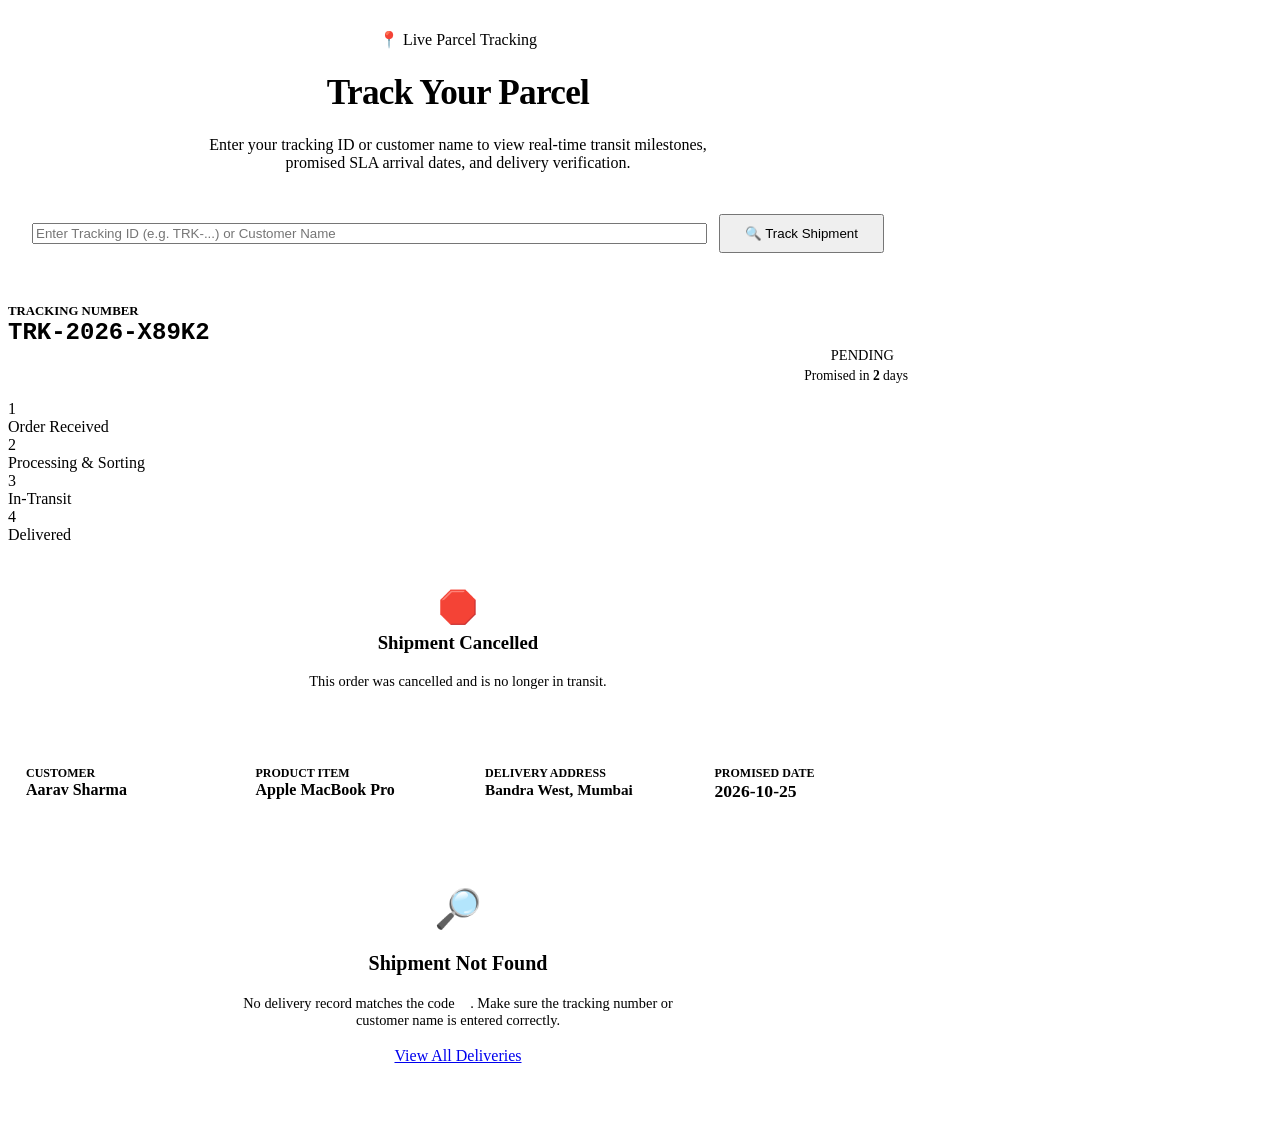
<file: src/main/resources/templates/track.html>
<!DOCTYPE html>
<html lang="en" xmlns:th="http://www.thymeleaf.org">
<head>
    <meta charset="UTF-8">
    <meta name="viewport" content="width=device-width, initial-scale=1.0">
    <title>Track Your Parcel - PromiseFlow</title>
    <link rel="stylesheet" th:href="@{/css/styles.css}">
</head>
<body>
    <div th:replace="~{fragments/navbar :: navbar('track')}"></div>

    <div class="container" style="max-width: 900px;">
        <div style="text-align: center; margin: 30px 0 24px;">
            <span class="hero-tag"><span>📍</span> Live Parcel Tracking</span>
            <h1 style="font-size: 2.2rem; font-weight: 800; letter-spacing: -0.02em;">Track Your Parcel</h1>
            <p style="color: var(--text-secondary); font-size: 1rem; max-width: 560px; margin: 8px auto 0;">
                Enter your tracking ID or customer name to view real-time transit milestones, promised SLA arrival dates, and delivery verification.
            </p>
        </div>

        <!-- Search Bar -->
        <div class="card" style="margin-bottom: 30px; padding: 18px 24px;">
            <form th:action="@{/track}" method="get" style="display: flex; gap: 12px; align-items: center; flex-wrap: wrap;">
                <input type="text" name="code" th:value="${searchCode}" placeholder="Enter Tracking ID (e.g. TRK-...) or Customer Name" required style="flex: 1; min-width: 260px;">
                <button type="submit" class="btn btn-primary" style="padding: 10px 24px;">
                    <span>🔍</span> Track Shipment
                </button>
            </form>
        </div>

        <!-- Tracked Result Display -->
        <div th:if="${trackedDelivery != null}" class="card" style="margin-bottom: 30px;">
            <div class="card-header" style="flex-wrap: wrap; gap: 12px; border-bottom: 1px solid var(--border-color); padding-bottom: 16px;">
                <div>
                    <span style="font-size: 0.8rem; font-weight: 700; color: var(--text-muted); text-transform: uppercase;">Tracking Number</span>
                    <div style="font-size: 1.5rem; font-weight: 800; color: var(--primary); font-family: monospace;" th:text="${trackedDelivery.trackingNumber}">
                        TRK-2026-X89K2
                    </div>
                </div>

                <div style="text-align: right;">
                    <span class="status-badge"
                          th:classappend="${trackedDelivery.status == 'PENDING'} ? 'pending' : (${trackedDelivery.status == 'PROCESSING'} ? 'processing' : (${trackedDelivery.status == 'SHIPPED'} ? 'shipped' : (${trackedDelivery.status == 'DELIVERED'} ? 'delivered' : 'cancelled')))"
                          style="font-size: 0.9rem; padding: 6px 14px;">
                        <span class="status-dot"></span>
                        <span th:text="${trackedDelivery.status}">PENDING</span>
                    </span>
                    <div th:if="${trackedDelivery.status != 'DELIVERED' and trackedDelivery.status != 'CANCELLED'}" style="font-size: 0.85rem; color: var(--text-secondary); margin-top: 4px;">
                        Promised in <strong th:text="${countdownDays}">2</strong> days
                    </div>
                </div>
            </div>

            <!-- 4-Stage Visual Journey Stepper -->
            <div class="timeline" th:if="${trackedDelivery.status != 'CANCELLED'}">
                <div class="timeline-step" th:classappend="${currentStage >= 1} ? (${currentStage > 1} ? 'completed' : 'active') : ''">
                    <div class="step-circle" th:text="${currentStage > 1} ? '✓' : '1'">1</div>
                    <div class="step-label">Order Received</div>
                </div>

                <div class="timeline-step" th:classappend="${currentStage >= 2} ? (${currentStage > 2} ? 'completed' : 'active') : ''">
                    <div class="step-circle" th:text="${currentStage > 2} ? '✓' : '2'">2</div>
                    <div class="step-label">Processing & Sorting</div>
                </div>

                <div class="timeline-step" th:classappend="${currentStage >= 3} ? (${currentStage > 3} ? 'completed' : 'active') : ''">
                    <div class="step-circle" th:text="${currentStage > 3} ? '✓' : '3'">3</div>
                    <div class="step-label">In-Transit</div>
                </div>

                <div class="timeline-step" th:classappend="${currentStage >= 4} ? 'completed active' : ''">
                    <div class="step-circle" th:text="${currentStage >= 4} ? '✓' : '4'">4</div>
                    <div class="step-label">Delivered</div>
                </div>
            </div>

            <div th:if="${trackedDelivery.status == 'CANCELLED'}" style="padding: 24px; text-align: center; background: var(--status-cancelled-bg); border-radius: var(--radius-sm); margin: 20px 0;">
                <span style="font-size: 2rem;">🛑</span>
                <h3 style="color: var(--status-cancelled); font-weight: 800; margin-top: 6px;">Shipment Cancelled</h3>
                <p style="color: var(--text-secondary); font-size: 0.9rem;">This order was cancelled and is no longer in transit.</p>
            </div>

            <!-- Package & Routing Details Grid -->
            <div style="display: grid; grid-template-columns: repeat(auto-fit, minmax(200px, 1fr)); gap: 18px; margin-top: 24px;">
                <div style="background: var(--bg-surface); padding: 14px 18px; border-radius: var(--radius-sm); border: 1px solid var(--border-color);">
                    <div style="font-size: 0.75rem; font-weight: 700; color: var(--text-muted); text-transform: uppercase;">Customer</div>
                    <div style="font-weight: 700; font-size: 1rem; color: var(--text-main);" th:text="${trackedDelivery.customerName}">Aarav Sharma</div>
                </div>

                <div style="background: var(--bg-surface); padding: 14px 18px; border-radius: var(--radius-sm); border: 1px solid var(--border-color);">
                    <div style="font-size: 0.75rem; font-weight: 700; color: var(--text-muted); text-transform: uppercase;">Product Item</div>
                    <div style="font-weight: 700; font-size: 1rem; color: var(--text-main);" th:text="${trackedDelivery.productName}">Apple MacBook Pro</div>
                </div>

                <div style="background: var(--bg-surface); padding: 14px 18px; border-radius: var(--radius-sm); border: 1px solid var(--border-color);">
                    <div style="font-size: 0.75rem; font-weight: 700; color: var(--text-muted); text-transform: uppercase;">Delivery Address</div>
                    <div style="font-weight: 600; font-size: 0.95rem; color: var(--text-secondary);" th:text="${trackedDelivery.deliveryAddress}">Bandra West, Mumbai</div>
                </div>

                <div style="background: var(--bg-surface); padding: 14px 18px; border-radius: var(--radius-sm); border: 1px solid var(--border-color);">
                    <div style="font-size: 0.75rem; font-weight: 700; color: var(--text-muted); text-transform: uppercase;">Promised Date</div>
                    <div style="font-weight: 800; font-size: 1.1rem; color: var(--primary);" th:text="${trackedDelivery.promisedDate}">2026-10-25</div>
                </div>
            </div>
        </div>

        <!-- Not Found Notice -->
        <div th:if="${notFound}" class="card" style="text-align: center; padding: 40px 20px; margin-bottom: 30px;">
            <div style="font-size: 2.4rem; margin-bottom: 8px;">🔎</div>
            <h3 style="font-size: 1.25rem; font-weight: 800; color: var(--text-main);">Shipment Not Found</h3>
            <p style="color: var(--text-secondary); font-size: 0.9rem; max-width: 460px; margin: 6px auto 18px;">
                No delivery record matches the code <code th:text="${searchCode}" style="background: var(--bg-surface); padding: 2px 6px; border-radius: 4px;"></code>.
                Make sure the tracking number or customer name is entered correctly.
            </p>
            <a href="/deliveries" class="btn btn-primary btn-sm">View All Deliveries</a>
        </div>
    </div>
</body>
</html>
</file>
